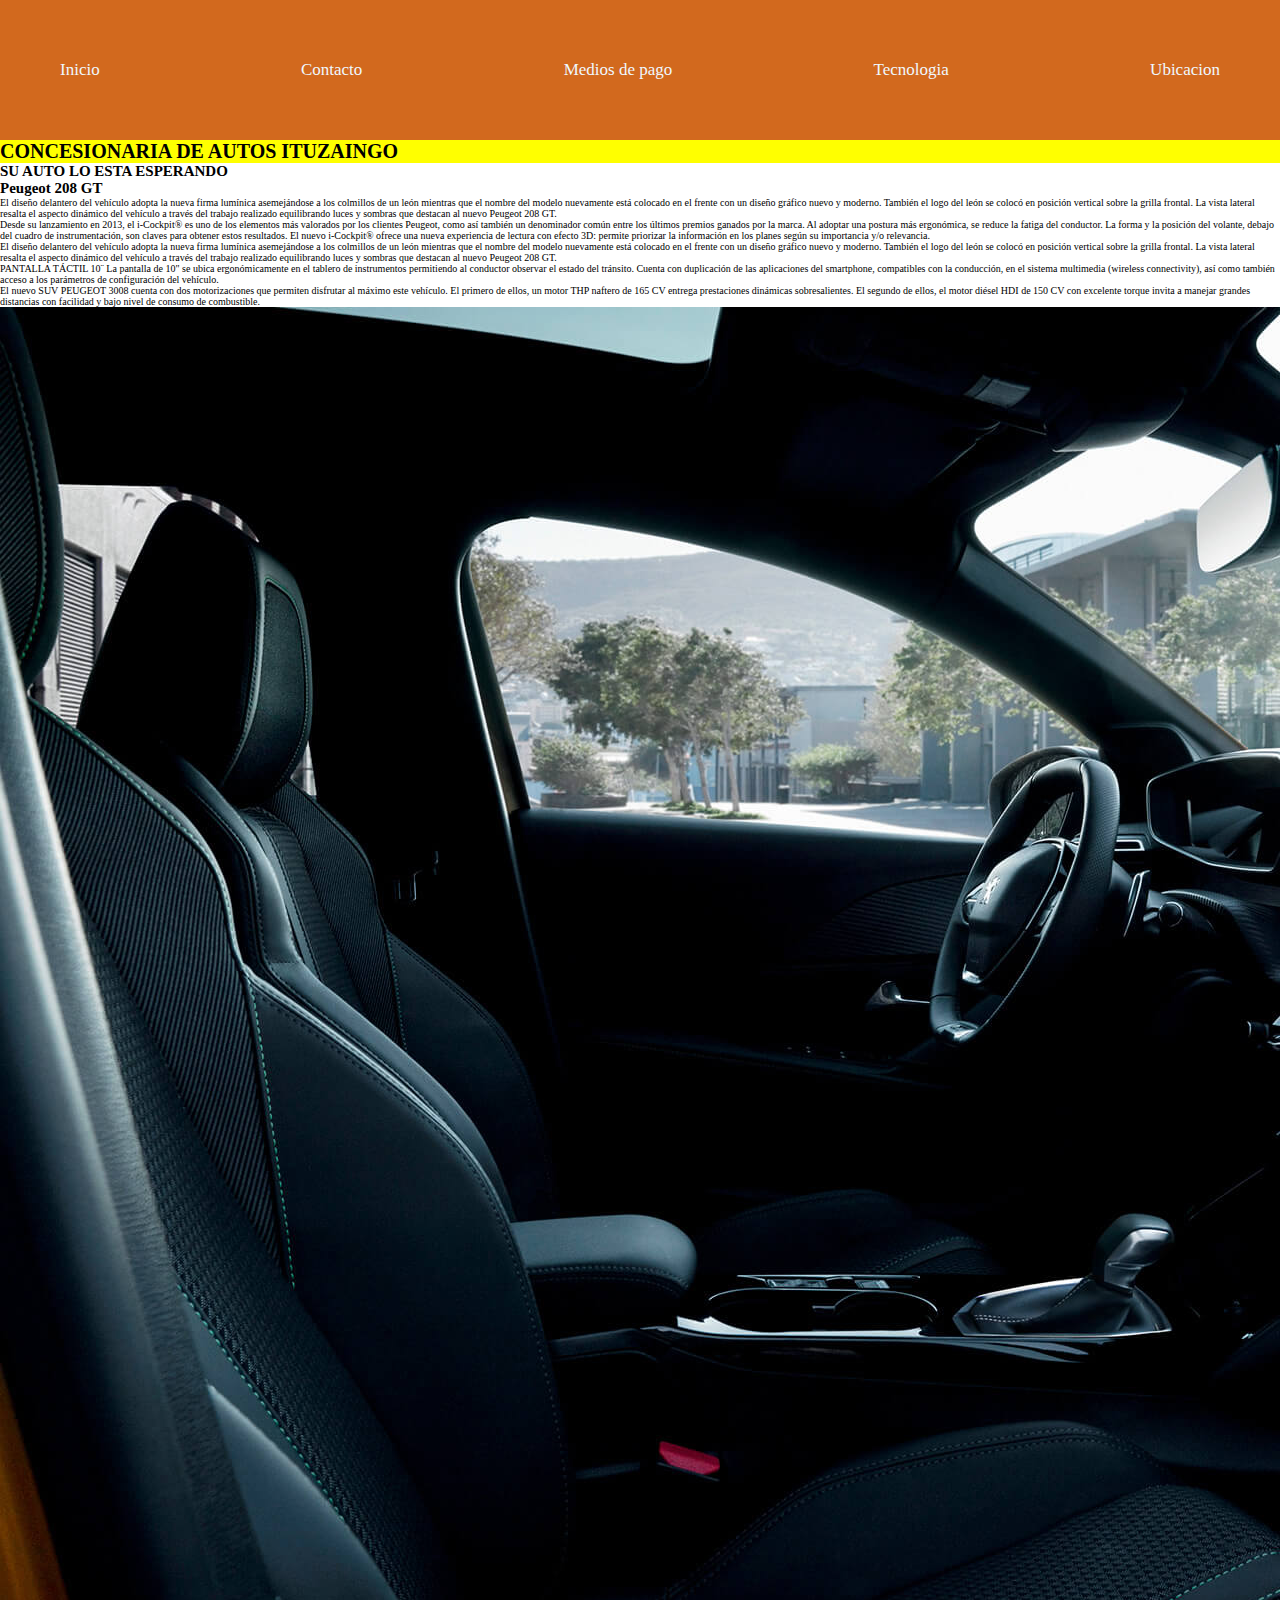
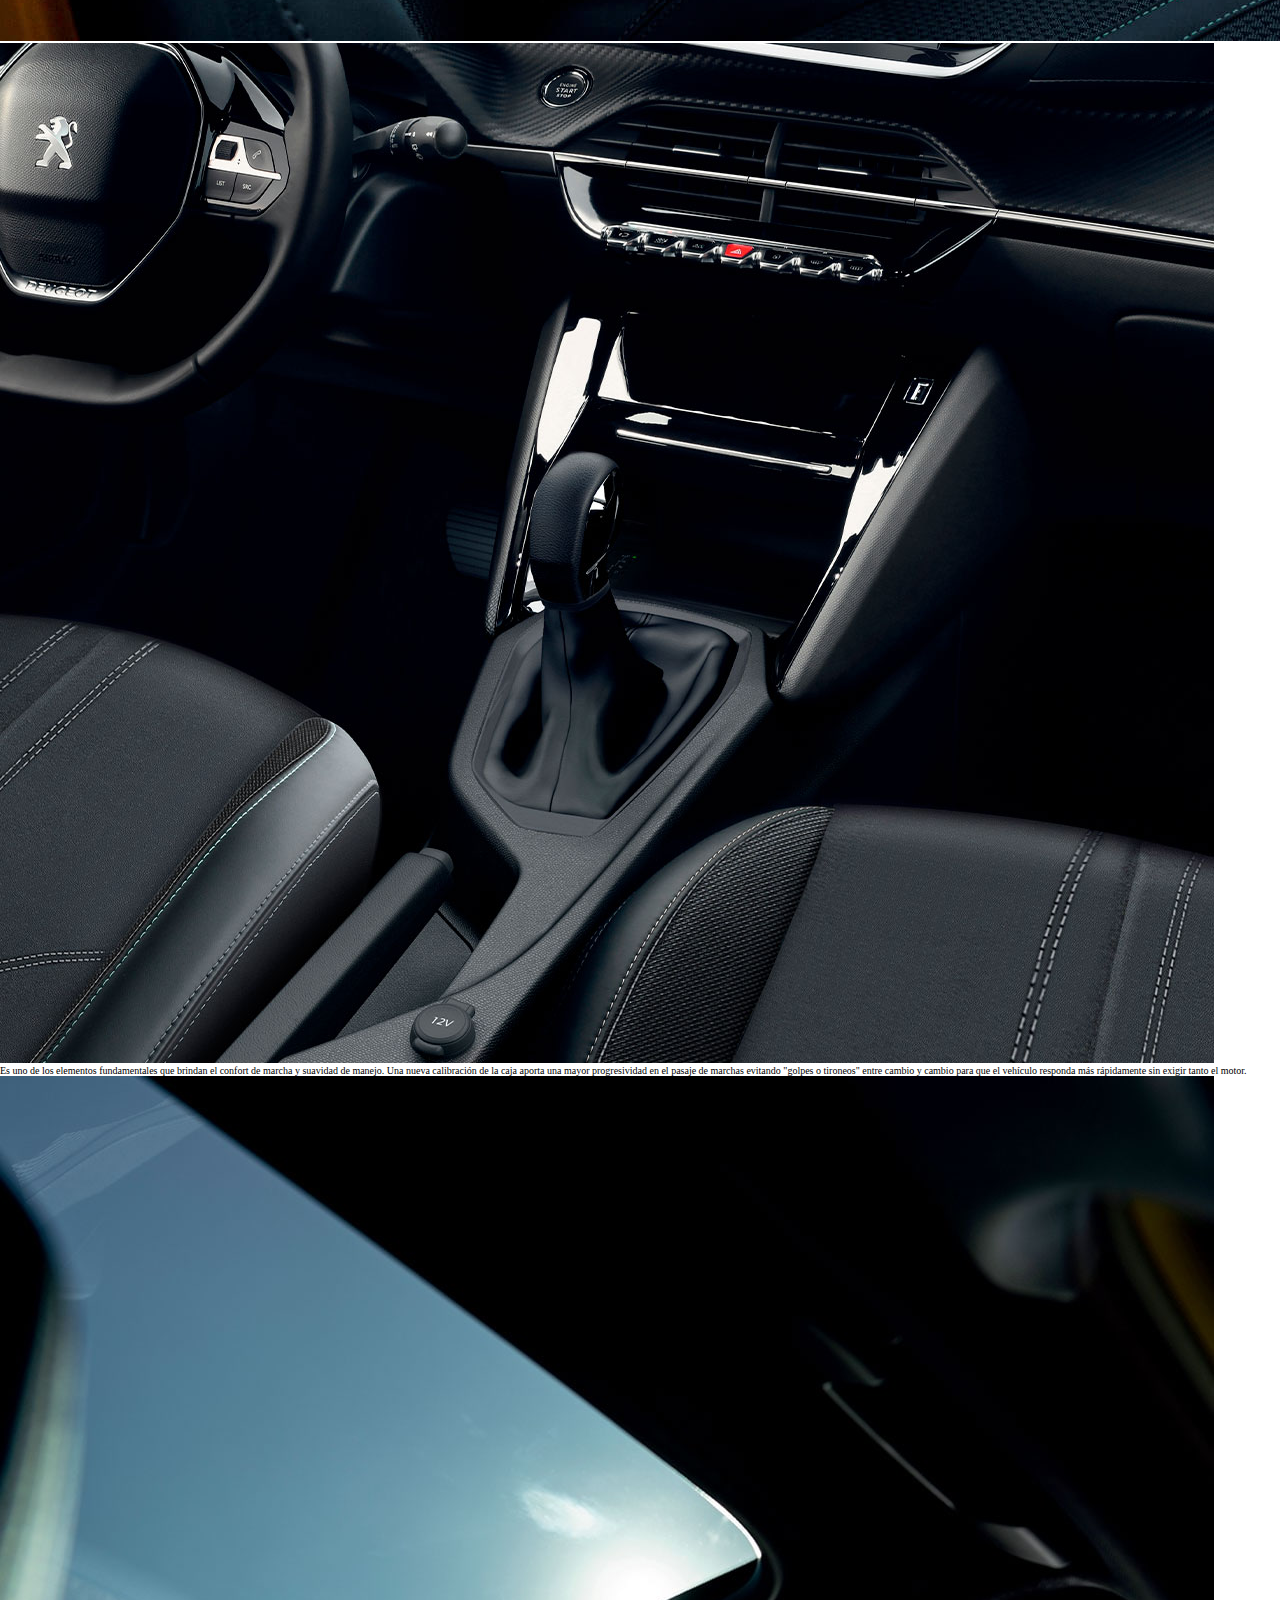
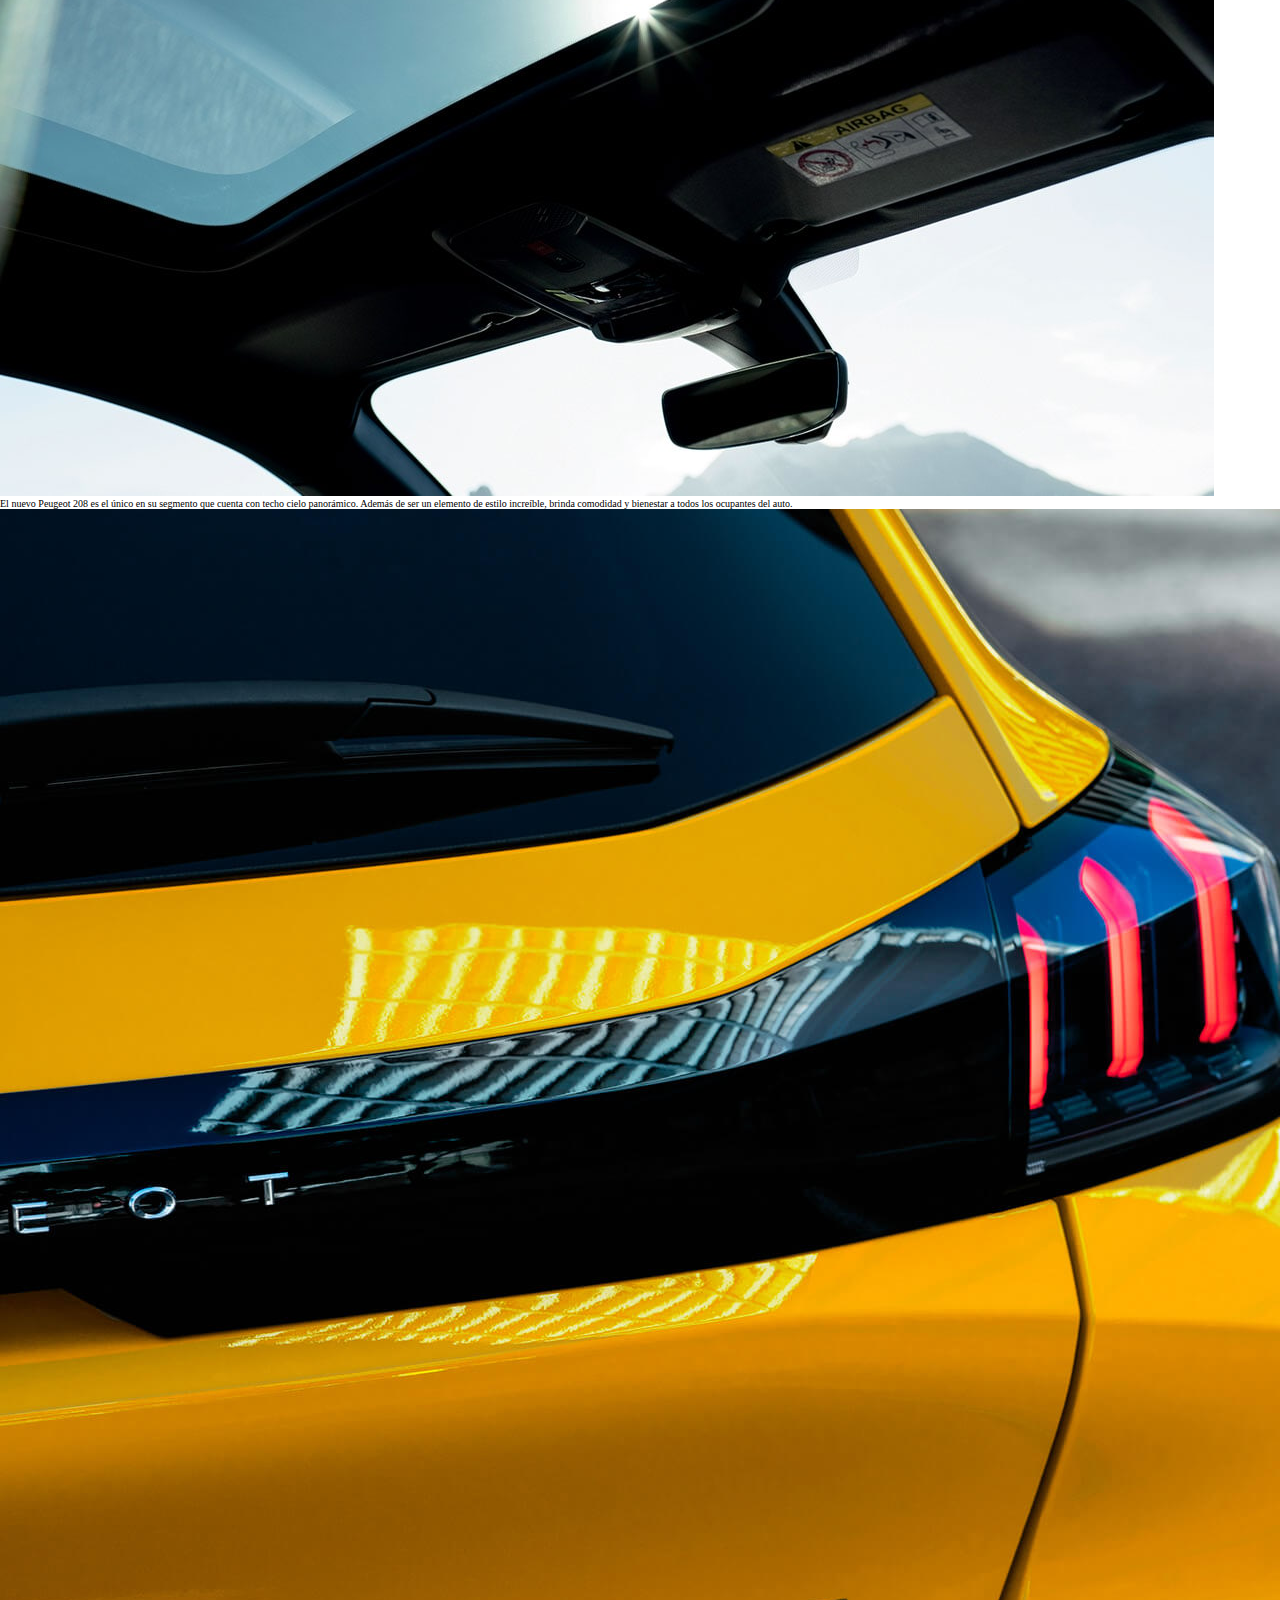
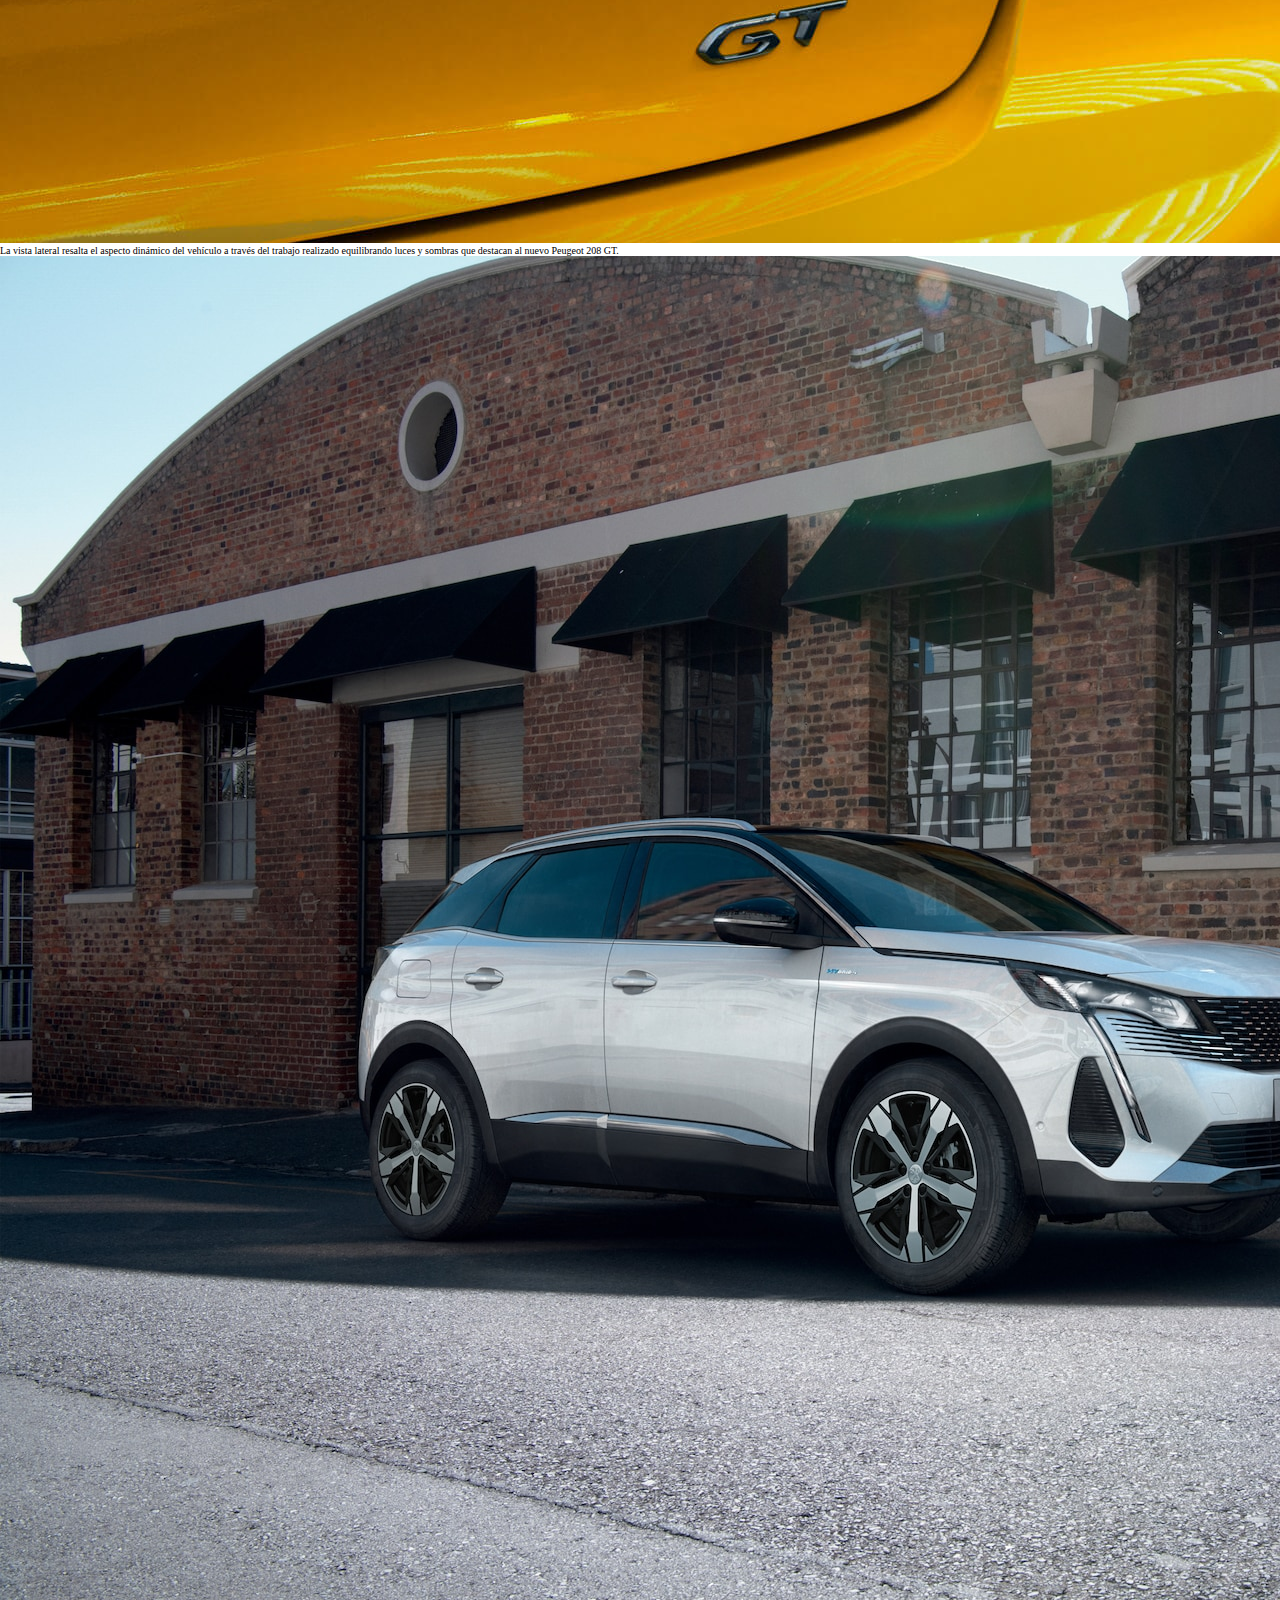
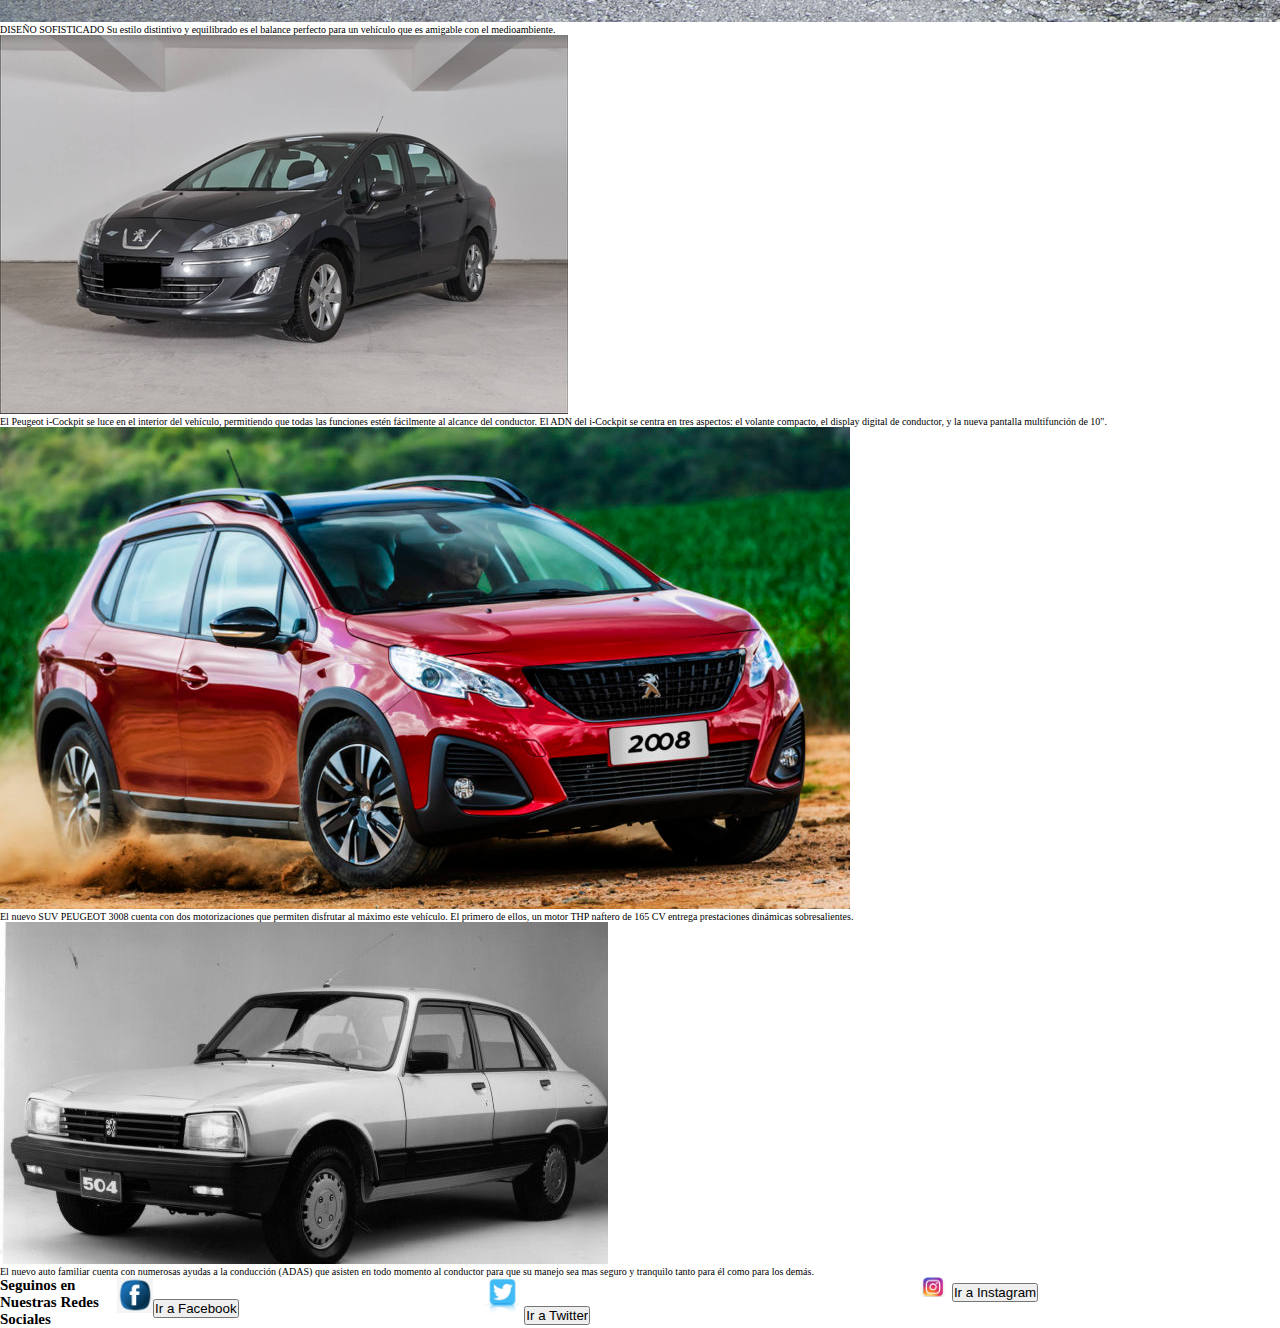
<file: index.html>
<!DOCTYPE html>
<html lang="en">
<head>
    <meta charset="UTF-8">
    <meta http-equiv="X-UA-Compatible" content="IE=edge">
    <meta name="viewport" content="width=device-width, initial-scale=1.0">
    <link href="https://cdn.jsdelivr.net/npm/bootstrap@5.0.2/dist/css/bootstrap.min.css" rel="stylesheet" integrity="sha384-EVSTQN3/azprG1Anm3QDgpJLIm9Nao0Yz1ztcQTwFspd3yD65VohhpuuCOmLASjC" crossorigin="anonymous">
    <link rel="stylesheet" href="./css/estilos.css">
    <link rel="stylesheet" href="https://cdnjs.cloudflare.com/ajax/libs/animate.css/4.1.1/animate.min.css"/>
    <title>Trabajo 2 Martin Slavsky</title>
</head>
<body>
    <header>
        <nav>
            <ul>
                <li>
                    <a href="index.html">Inicio</a>
                </li>
                <li>
                    <a href="./sections/contacto.html">Contacto</a>
                </li>
                <li>
                    <a href="./sections/medios-de-pago.html">Medios de pago</a>
                </li>
                <li>
                    <a href="./sections/tecnologia.html">Tecnologia</a>
                </li>
                <li>
                    <a href="./sections/ubicacion.html">Ubicacion</a>
                </li>
            </ul>
        </nav>
    </header>

    <h1 class="display-1 animate__animated animate__rubberBand">CONCESIONARIA DE AUTOS ITUZAINGO</h1>

    <div class="container-fluid animate__animated animate__shakeX">
        <h2>SU AUTO LO ESTA ESPERANDO</h2>
    </div>

    <div class="row">
            <h2 class="display-6">Peugeot 208 GT</h2>
            <p>El diseño delantero del vehículo adopta la nueva firma lumínica asemejándose a los colmillos de un león mientras que el nombre del modelo nuevamente está colocado en el frente con un diseño gráfico nuevo y moderno. También el logo del león se colocó en posición vertical sobre la grilla frontal.
            La vista lateral resalta el aspecto dinámico del vehículo a través del trabajo realizado equilibrando luces y sombras que destacan al nuevo Peugeot 208 GT.</p>
        </div>
    </div>
        <div class="row">
            <p>Desde su lanzamiento en 2013, el i-Cockpit® es uno de los elementos más valorados por los clientes Peugeot, como así también un denominador común entre los últimos premios ganados por la marca.
            Al adoptar una postura más ergonómica, se reduce la fatiga del conductor. La forma y la posición del volante, debajo del cuadro de instrumentación, son claves para obtener estos resultados.
            El nuevo i-Cockpit® ofrece una nueva experiencia de lectura con efecto 3D: permite priorizar la información en los planes según su importancia y/o relevancia.</p>
        </div>
        <div class="row">
            <div class="col-md-8">
                <p>El diseño delantero del vehículo adopta la nueva firma lumínica asemejándose a los colmillos de un león mientras que el nombre del modelo nuevamente está colocado en el frente con un diseño gráfico nuevo y moderno. También el logo del león se colocó en posición vertical sobre la grilla frontal.
                La vista lateral resalta el aspecto dinámico del vehículo a través del trabajo realizado equilibrando luces y sombras que destacan al nuevo Peugeot 208 GT.</p>
                <p>PANTALLA TÁCTIL 10¨
                La pantalla de 10" se ubica ergonómicamente en el tablero de instrumentos permitiendo al conductor observar el estado del tránsito. Cuenta con duplicación de las aplicaciones del smartphone, compatibles con la conducción, en el sistema multimedia (wireless connectivity), así como también acceso a los parámetros de configuración del vehículo.</p>
                <p>El nuevo SUV PEUGEOT 3008 cuenta con dos motorizaciones que permiten disfrutar al máximo este vehículo. El primero de ellos, un motor THP naftero de 165 CV entrega prestaciones dinámicas sobresalientes. El segundo de ellos, el motor diésel HDI de 150 CV con excelente torque invita a manejar grandes distancias con facilidad y bajo nivel de consumo de combustible.</p>

            </div>
            <div class="col-md-4 animate__animated animate__swing">
                <img src="./img/tablero.jpg" class="img-fluid" alt="tablero">

            </div>
            <div class="row">
                <div class="col-md-4 animate__animated animate__swing">
                    <p><img src="./img/208CajaAutomatica.jpg" class="img-fluid" alt="caja automatica"></p>
                    <p>Es uno de los elementos fundamentales que brindan el confort de marcha y suavidad de manejo. Una nueva calibración de la caja aporta una mayor progresividad en el pasaje de marchas evitando "golpes o tironeos" entre cambio y cambio para que el vehículo responda más rápidamente sin exigir tanto el motor.</p>

                </div>
                <div class="col-md-4 animate__animated animate__swing">
                    <p><img src="./img/cielo_PEUGEOT_208_2019_599_FR.jpg" class="img-fluid" alt="cielo peugeot"></p>
                    <p>El nuevo Peugeot 208 es el único en su segmento que cuenta con techo cielo panorámico. Además de ser un elemento de estilo increíble, brinda comodidad y bienestar a todos los ocupantes del auto.</p>
                    
                </div>
                <div class="col-md-4 animate__animated animate__swing">
                    <p><img src="./img/faros-full-led.jpg" class="img-fluid" alt="faros"></p>
                    <p>La vista lateral resalta el aspecto dinámico del vehículo a través del trabajo realizado equilibrando luces y sombras que destacan al nuevo Peugeot 208 GT.</p>
                    
                </div>
            </div>

            <div class="row">
                <div class="col-md-3">
                    <p><img src="./img/Foto-casa.jpg" class="img-fluid" alt="fotocasa"></p>
                    <p>DISEÑO SOFISTICADO Su estilo distintivo y equilibrado es el balance perfecto para un vehículo que
                        es amigable con el medioambiente.</p>

                </div>
                <div class="col-md-3">
                    <p><img src="./img/auto nuevo.jpg" class="img-fluid" alt="autonuevo"></p>
                    <p>El Peugeot i-Cockpit se luce en el interior del vehículo, permitiendo que todas las funciones
                        estén fácilmente al alcance del conductor. El ADN del i-Cockpit se centra en tres aspectos: el
                        volante compacto, el display digital de conductor, y la nueva pantalla multifunción de 10".</p>

                </div>
                <div class="col-md-3">
                    <p><img src="./img/auto-todo-terreno.jpg" class="img-fluid" alt="todo terreno"></p>
                    <p>El nuevo SUV PEUGEOT 3008 cuenta con dos motorizaciones que permiten disfrutar al máximo este
                        vehículo. El primero de ellos, un motor THP naftero de 165 CV entrega prestaciones dinámicas
                        sobresalientes.</p>

                </div>
                <div class="col-md-3">
                    <p><img src="./img/auto-familiar.jpg" class="img-fluid" alt="auto familiar"></p>
                    <p>El nuevo auto familiar cuenta con numerosas ayudas a la conducción (ADAS) que asisten en todo
                        momento al conductor para que su manejo sea mas seguro y tranquilo tanto para él como para los
                        demás.</p>

                </div>
            </div>
        </div>
    
        
    <footer>

        <h2>Seguinos en Nuestras Redes Sociales</h2>
        <p><a href="https://www.facebook.com/" target="_blank"><img src="./img/facebook.jpg" width="10%"
                    alt="logo de facebook"><input type="button" value="Ir a Facebook"></a></p>
        <p><a href="https://twitter.com/?lang=es" target="_blank"><img src="./img/twitter.jpg" width="10%"
                    alt="logo de twitter"><input type="button" value="Ir a Twitter"></a></p>
        <p><a href="https://www.instagram.com/" target="_blank"><img src="./img/instagram.jpg" width="10%"
                    alt="logo de instagram"><input type="button" value="Ir a Instagram"></a></p>

    </footer>


<script src="https://cdn.jsdelivr.net/npm/bootstrap@5.0.2/dist/js/bootstrap.bundle.min.js" integrity="sha384-MrcW6ZMFYlzcLA8Nl+NtUVF0sA7MsXsP1UyJoMp4YLEuNSfAP+JcXn/tWtIaxVXM" crossorigin="anonymous"></script>
    
</body>
</html>
</file>
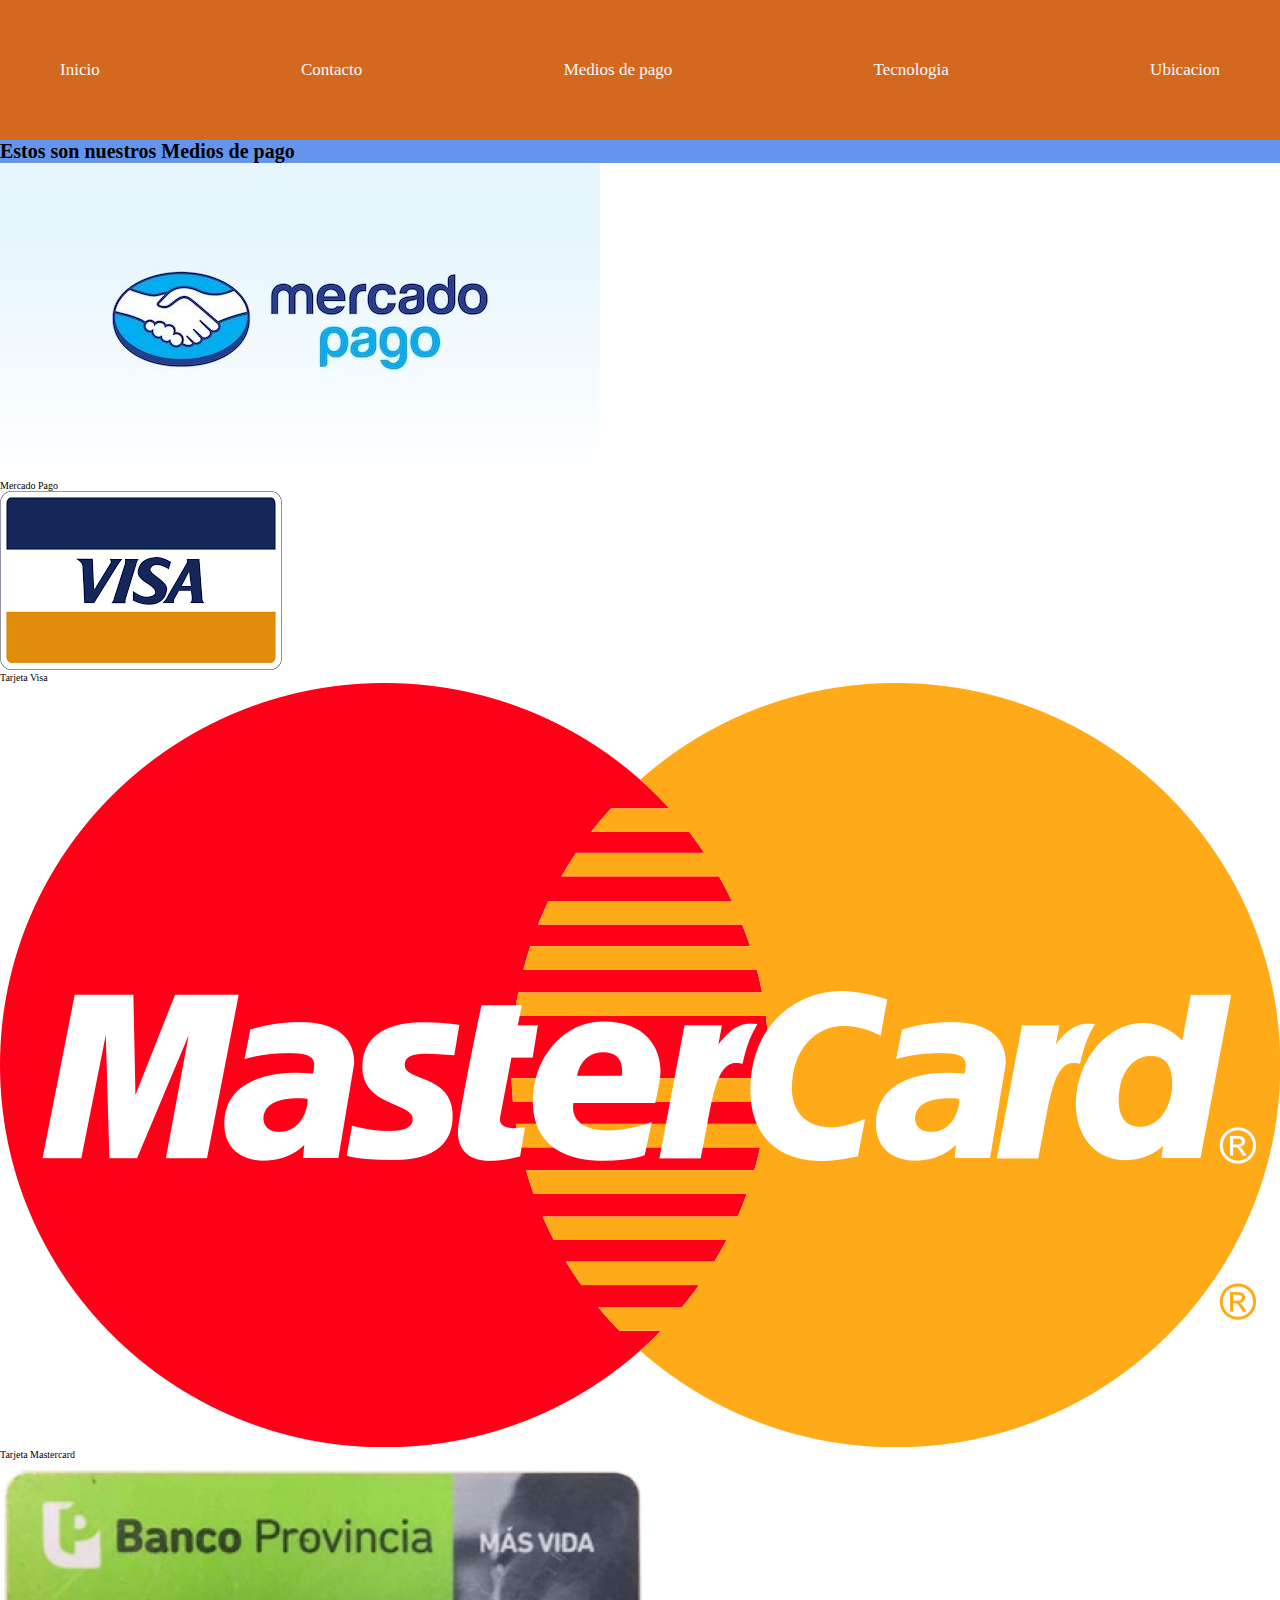
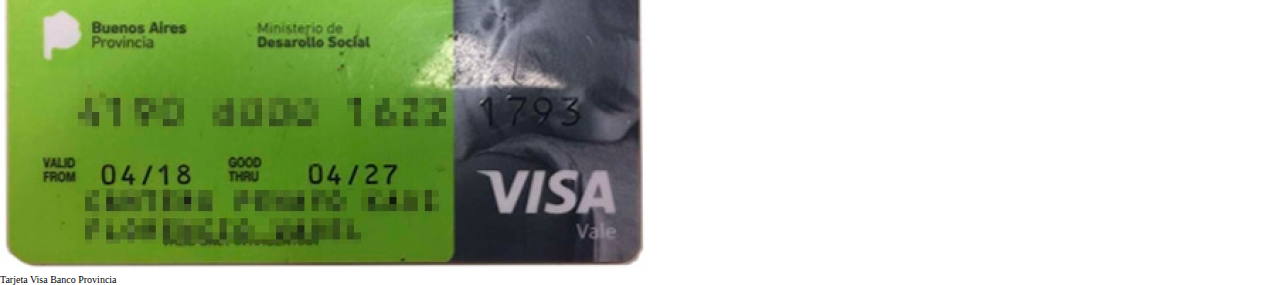
<file: sections/medios-de-pago.html>
<!DOCTYPE html>
<html lang="en">
<head>
    <meta charset="UTF-8">
    <meta http-equiv="X-UA-Compatible" content="IE=edge">
    <meta name="viewport" content="width=device-width, initial-scale=1.0">
    <link href="https://cdn.jsdelivr.net/npm/bootstrap@5.0.2/dist/css/bootstrap.min.css" rel="stylesheet" integrity="sha384-EVSTQN3/azprG1Anm3QDgpJLIm9Nao0Yz1ztcQTwFspd3yD65VohhpuuCOmLASjC" crossorigin="anonymous">
    <link rel="stylesheet" href="../css/estilos.css">
    <title>Medios de pago</title>
</head>
<body>
    <header>
        <nav>
            <ul>
                <li>
                    <a href="../index.html">Inicio</a>
                </li>
                <li>
                    <a href="./contacto.html">Contacto</a>
                </li>
                <li>
                    <a href="./medios-de-pago.html">Medios de pago</a>
                </li>
                <li>
                    <a href="./tecnologia.html">Tecnologia</a>
                </li>
                <li>
                    <a href="./ubicacion.html">Ubicacion</a>
                </li>
            </ul>
        </nav>
    </header>

    <div class="container-fluid">
        <h1 class="mediosdepago">Estos son nuestros Medios de pago</h1>
    </div>

    <div class="row">
        <div class="col-md-3">
            <p><img src="../img/mercadopago-og.jpg" class="img-fluid" alt="mercado pago"></p>
            <p class="h2">Mercado Pago</p>


        </div>
        <div class="col-md-3">
            <p><img src="../img/visa.png" class="img-fluid" alt="tarjeta visa"></p>
            <p class="h2">Tarjeta Visa</p>
          
            
        </div>
        <div class="col-md-3">
            <p><img src="../img/MasterCard_early_1990s_logo.png" class="img-fluid" alt="tarjeta mastercard"></p>
            <p class="h2">Tarjeta Mastercard</p>
            
        </div>
        <div class="col-md-3">
            <p><img src="../img/banco-provincia-visa.jpg" class="img-fluid" alt="banco provincia visa"></p>
            <p class="h2">Tarjeta Visa Banco Provincia</p>
            
        </div>
    </div>




    <script src="https://cdn.jsdelivr.net/npm/bootstrap@5.0.2/dist/js/bootstrap.bundle.min.js" integrity="sha384-MrcW6ZMFYlzcLA8Nl+NtUVF0sA7MsXsP1UyJoMp4YLEuNSfAP+JcXn/tWtIaxVXM" crossorigin="anonymous"></script>
    
</body>
</html>
</file>
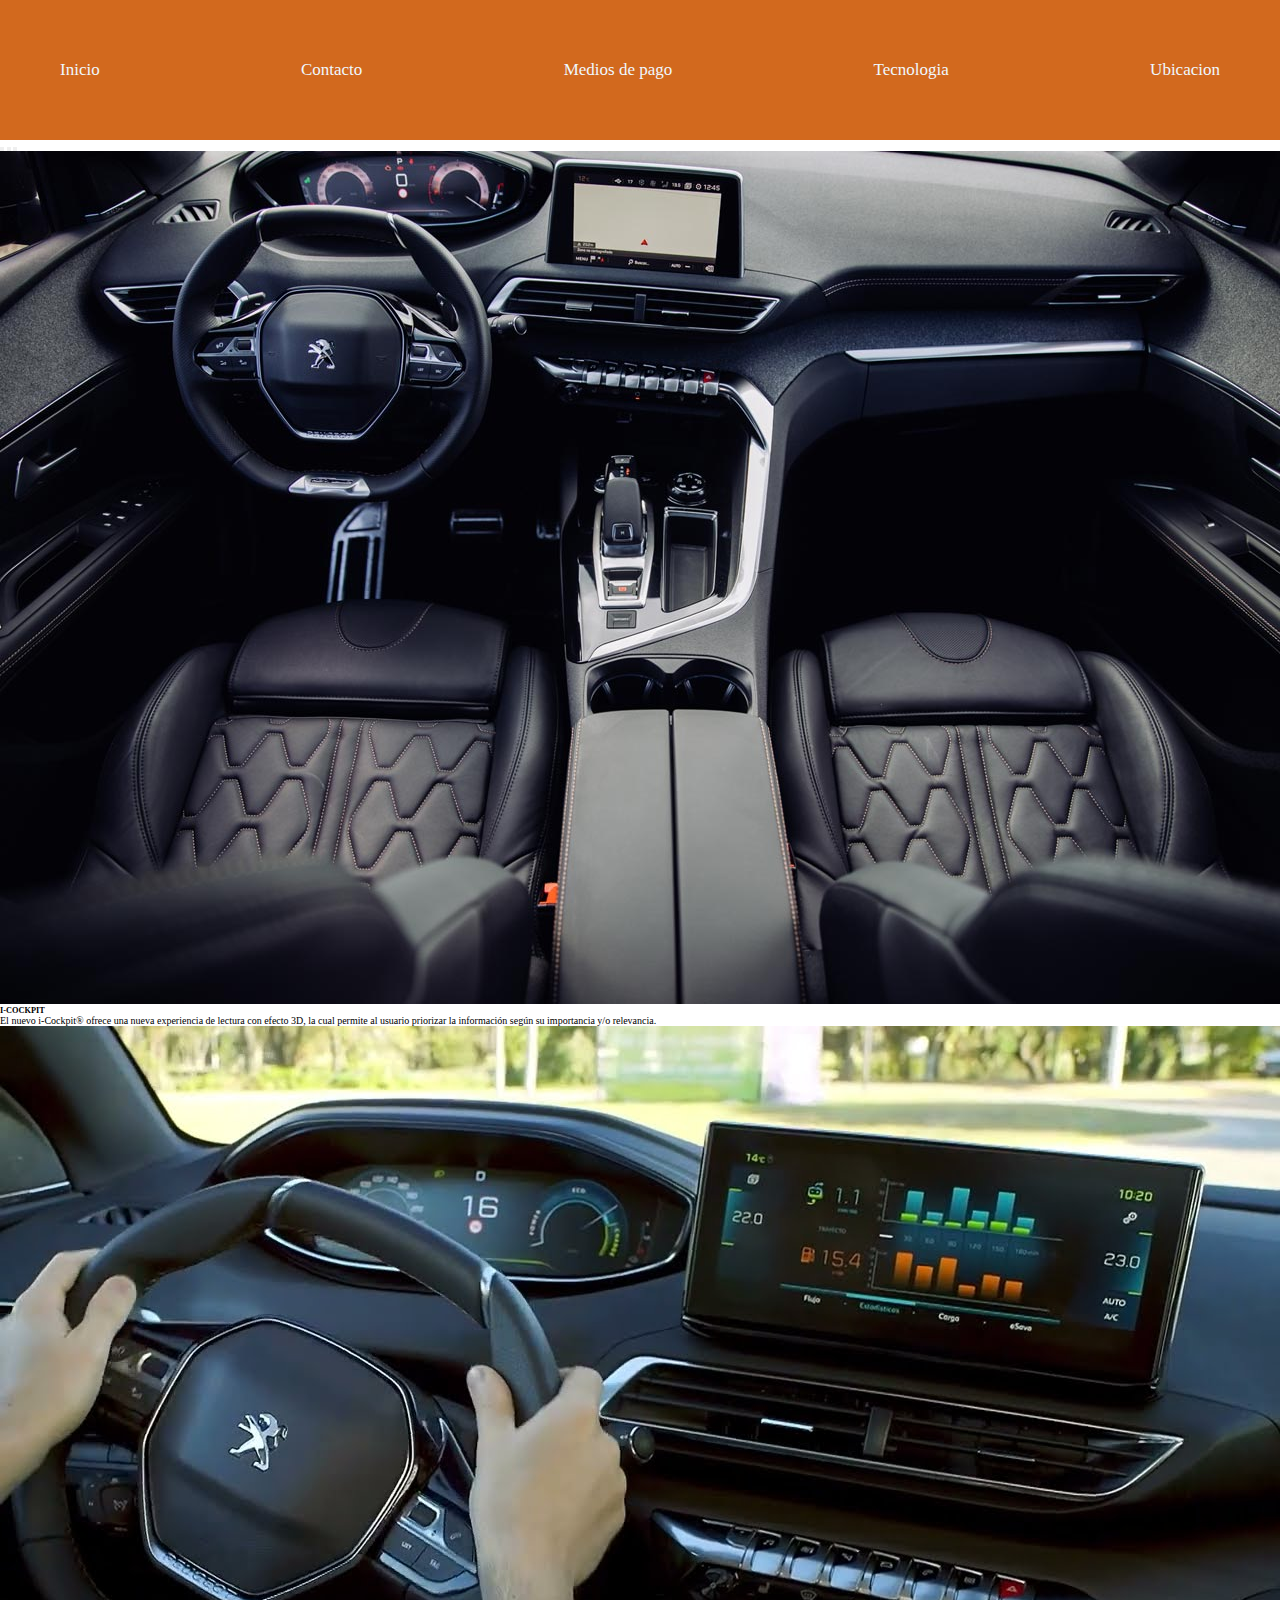
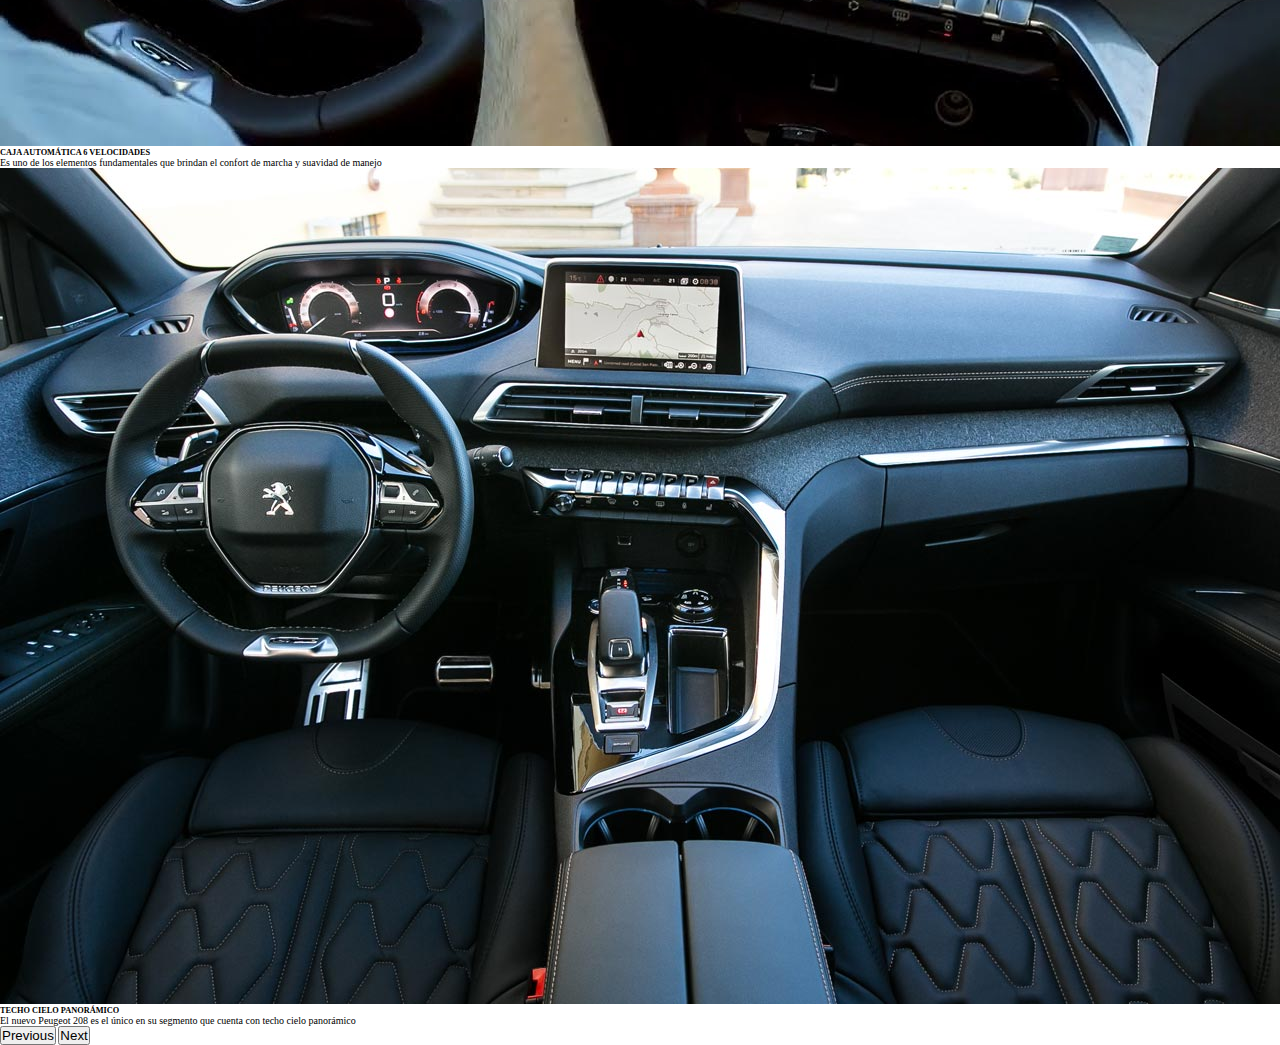
<file: sections/tecnologia.html>
<!DOCTYPE html>
<html lang="en">
<head>
    <meta charset="UTF-8">
    <meta http-equiv="X-UA-Compatible" content="IE=edge">
    <meta name="viewport" content="width=device-width, initial-scale=1.0">
    <link href="https://cdn.jsdelivr.net/npm/bootstrap@5.0.2/dist/css/bootstrap.min.css" rel="stylesheet" integrity="sha384-EVSTQN3/azprG1Anm3QDgpJLIm9Nao0Yz1ztcQTwFspd3yD65VohhpuuCOmLASjC" crossorigin="anonymous">
    <link rel="stylesheet" href="../css/estilos.css">
    <title>Productos</title>
</head>
<body>
    <header>
        <nav>
            <ul>
                <li>
                    <a href="../index.html">Inicio</a>
                </li>
                <li>
                    <a href="./contacto.html">Contacto</a>
                </li>
                <li>
                    <a href="./medios-de-pago.html">Medios de pago</a>
                </li>
                <li>
                    <a href="./tecnologia.html">Tecnologia</a>
                </li>
                <li>
                    <a href="./ubicacion.html">Ubicacion</a>
                </li>
            </ul>
        </nav>
    </header>

    <div class="container-fluid">
    <div class="row">
        <div class="col-md-12">
            <div id="carouselExampleCaptions" class="carousel slide" data-bs-ride="carousel">
                <div class="carousel-indicators">
                  <button type="button" data-bs-target="#carouselExampleCaptions" data-bs-slide-to="0" class="active" aria-current="true" aria-label="Slide 1"></button>
                  <button type="button" data-bs-target="#carouselExampleCaptions" data-bs-slide-to="1" aria-label="Slide 2"></button>
                  <button type="button" data-bs-target="#carouselExampleCaptions" data-bs-slide-to="2" aria-label="Slide 3"></button>
                </div>
                <div class="carousel-inner">
                  <div class="carousel-item active">
                    <img src="../img/Peugeot-3008-Calafate-interior.jpg" class="d-block w-100" alt="peugeot interior">
                    <div class="carousel-caption d-none d-md-block">
                      <h5>I-COCKPIT</h5>
                      <p>El nuevo i-Cockpit® ofrece una nueva experiencia de lectura con efecto 3D, la cual permite al usuario priorizar la información según su importancia y/o relevancia.</p>
                    </div>
                  </div>
                  <div class="carousel-item">
                    <img src="../img/peugeot-3009-maxresdefault.jpg" class="d-block w-100" alt="peugeot interior">
                    <div class="carousel-caption d-none d-md-block">
                      <h5>CAJA AUTOMÁTICA 6 VELOCIDADES</h5>
                      <p>Es uno de los elementos fundamentales que brindan el confort de marcha y suavidad de manejo</p>
                    </div>
                  </div>
                  <div class="carousel-item">
                    <img src="../img/Peugeot-3010-i-cockpit-11.jpg" class="d-block w-100" alt="peugeot cockpit">
                    <div class="carousel-caption d-none d-md-block">
                      <h5>TECHO CIELO PANORÁMICO</h5>
                      <p>El nuevo Peugeot 208 es el único en su segmento que cuenta con techo cielo panorámico</p>
                    </div>
                  </div>
                </div>
                <button class="carousel-control-prev" type="button" data-bs-target="#carouselExampleCaptions" data-bs-slide="prev">
                  <span class="carousel-control-prev-icon" aria-hidden="true"></span>
                  <span class="visually-hidden">Previous</span>
                </button>
                <button class="carousel-control-next" type="button" data-bs-target="#carouselExampleCaptions" data-bs-slide="next">
                  <span class="carousel-control-next-icon" aria-hidden="true"></span>
                  <span class="visually-hidden">Next</span>
                </button>
              </div>
        </div>
    </div>
    </div>
    
    




    <script src="https://cdn.jsdelivr.net/npm/bootstrap@5.0.2/dist/js/bootstrap.bundle.min.js" integrity="sha384-MrcW6ZMFYlzcLA8Nl+NtUVF0sA7MsXsP1UyJoMp4YLEuNSfAP+JcXn/tWtIaxVXM" crossorigin="anonymous"></script>
    
</body>
</html>
</file>
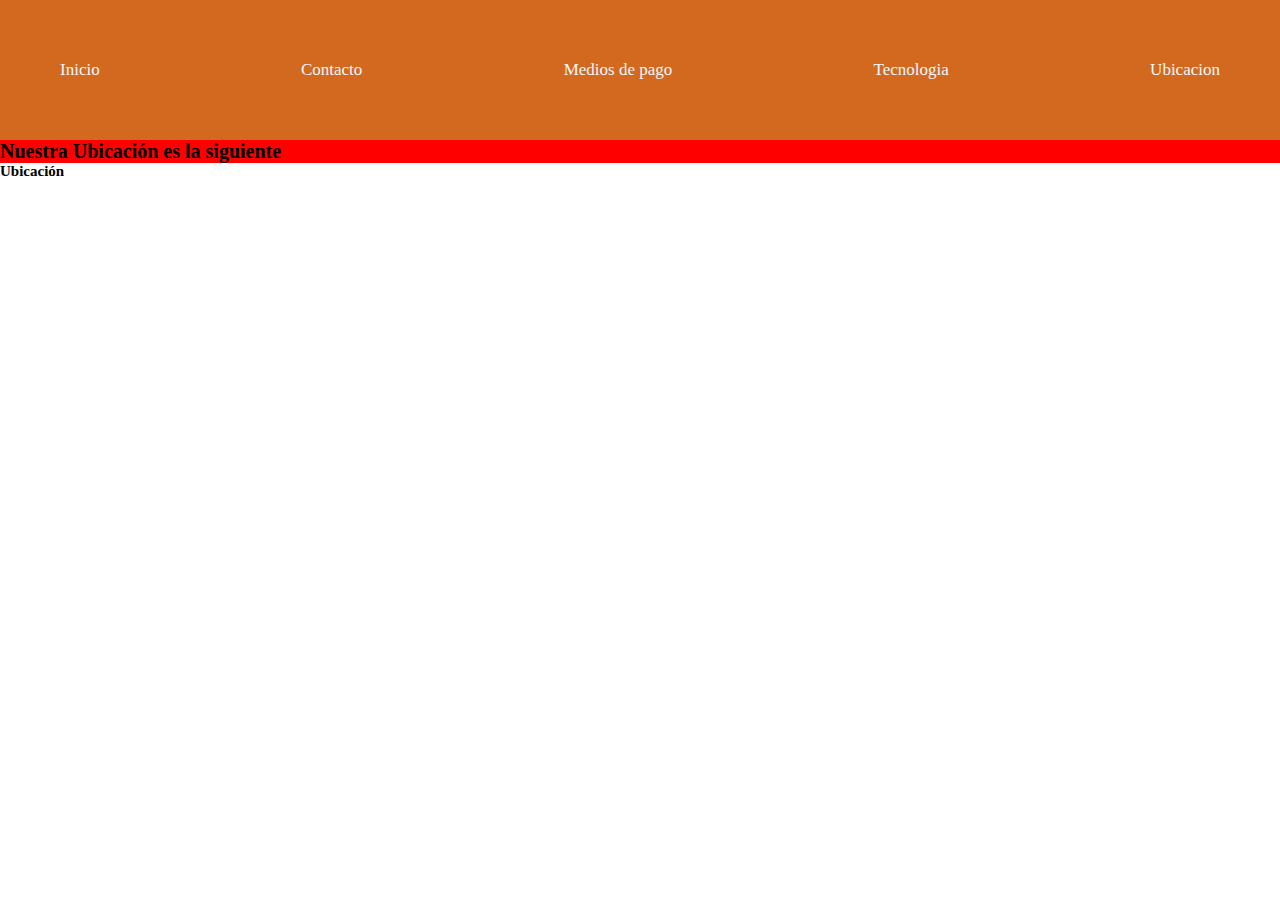
<file: sections/ubicacion.html>
<!DOCTYPE html>
<html lang="en">
<head>
    <meta charset="UTF-8">
    <meta http-equiv="X-UA-Compatible" content="IE=edge">
    <meta name="viewport" content="width=device-width, initial-scale=1.0">
    <link href="https://cdn.jsdelivr.net/npm/bootstrap@5.0.2/dist/css/bootstrap.min.css" rel="stylesheet" integrity="sha384-EVSTQN3/azprG1Anm3QDgpJLIm9Nao0Yz1ztcQTwFspd3yD65VohhpuuCOmLASjC" crossorigin="anonymous">
    <link rel="stylesheet" href="../css/estilos.css">
    <title>Ubicacion</title>
</head>
<body>
    <header>
        <nav>
            <ul>
                <li>
                    <a href="../index.html">Inicio</a>
                </li>
                <li>
                    <a href="./contacto.html">Contacto</a>
                </li>
                <li>
                    <a href="./medios-de-pago.html">Medios de pago</a>
                </li>
                <li>
                    <a href="./tecnologia.html">Tecnologia</a>
                </li>
                <li>
                    <a href="./ubicacion.html">Ubicacion</a>
                </li>
            </ul>
        </nav>
    </header>

    <div class="container-fluid">
        <h1 class="ubicacion">Nuestra Ubicación es la siguiente</h1>
    </div>

    <section>
        <h2>Ubicación</h2>
        <iframe src="https://www.google.com/maps/embed?pb=!1m14!1m8!1m3!1d13133.887100983196!2d-58.4284379!3d-34.6175164!3m2!1i1024!2i768!4f13.1!3m3!1m2!1s0x0%3A0xc78a97e474808557!2sPeugeot%20Giama!5e0!3m2!1ses!2sar!4v1670121617058!5m2!1ses!2sar" width="800" height="600" style="border:0;" allowfullscreen="" loading="lazy" referrerpolicy="no-referrer-when-downgrade"></iframe>

    </section>

<script src="https://cdn.jsdelivr.net/npm/bootstrap@5.0.2/dist/js/bootstrap.bundle.min.js" integrity="sha384-MrcW6ZMFYlzcLA8Nl+NtUVF0sA7MsXsP1UyJoMp4YLEuNSfAP+JcXn/tWtIaxVXM" crossorigin="anonymous"></script>
    
</body>
</html>
</file>
<file: css/estilos.css>
* {
    padding: 0;
    margin: 0; }
  
  html {
    font-size: 62.5%; }
  
  header {
    padding: 60px;
    background-color: chocolate; }
  
  .display-1 {
    background-color: yellow; }
  
  .ubicacion {
    background-color: red; }
  
  .mediosdepago {
    background-color: cornflowerblue; }
  
  a {
    text-decoration: none;
    font-size: 17px;
    color: aliceblue; }
  
  nav ul {
    display: flex;
    flex-direction: row;
    justify-content: space-between; }
  
  ul li {
    list-style-type: none; }
  
  footer {
    display: flex;
    flex-direction: row;
    justify-content: space-between; }
</file>
